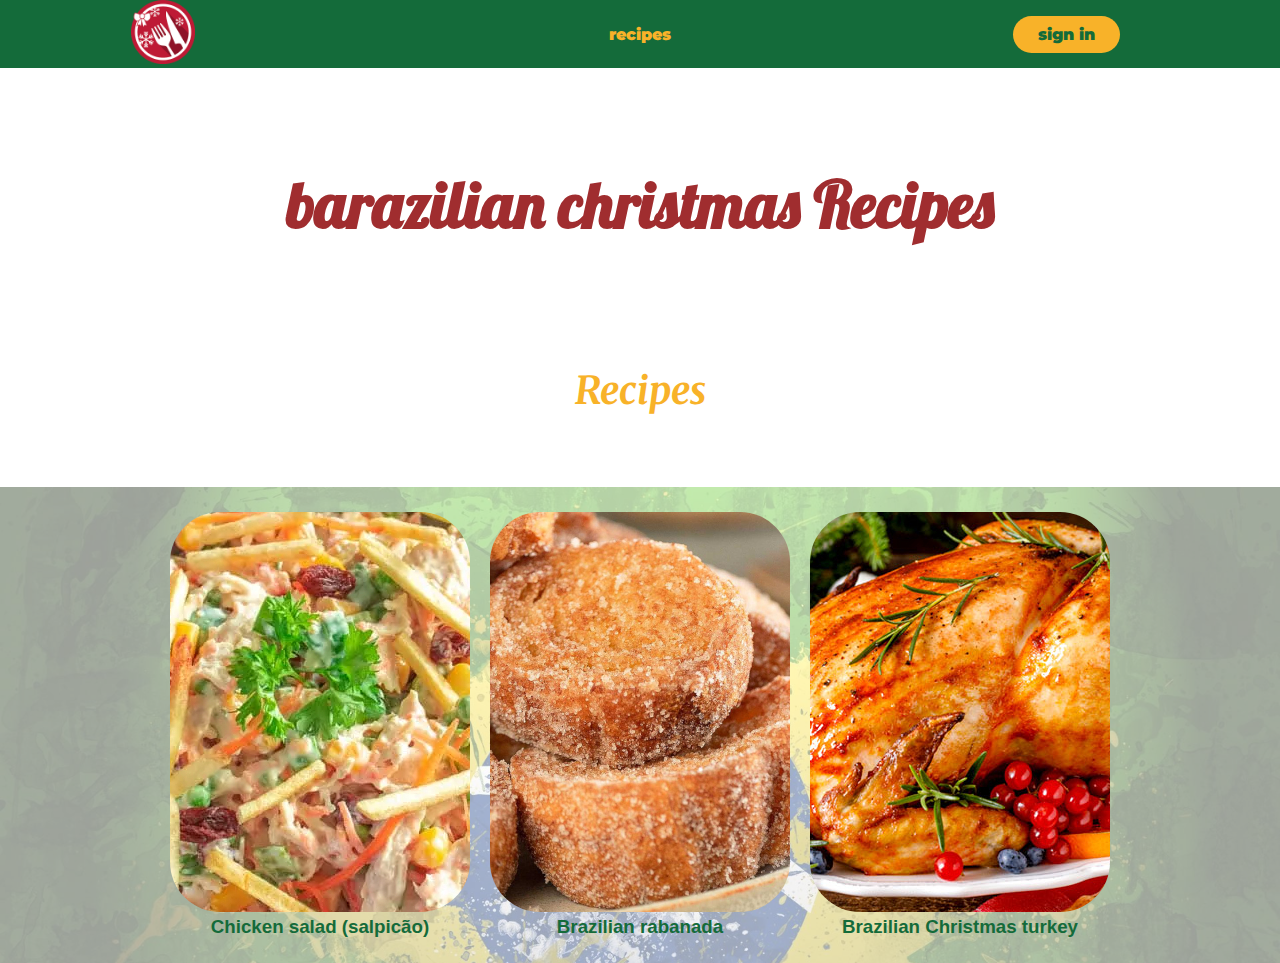
<file: index.html>
<!DOCTYPE html>
<html lang="en">
<head>
    <meta charset="UTF-8">
    <meta http-equiv="X-UA-Compatible" content="IE=edge">
    <meta name="viewport" content="width=device-width, initial-scale=1.0">
    <link rel="stylesheet" href="style.css">
    <title>  brazialian christmas recipes</title>
</head>
<body>
    <header>
        <nav class="nav-container">
            <div class="nav-logo"> 
                <img class="logo" src="/img/logo.png" alt="logo">
            </div>
            <div class="links-left">
                <ul class="nav_links">
                    <li><a href="#dinner">recipes</a></li>
                </ul>
            </div>
            <div class="buttons">
                <a href="#">sign in</a>
            </div>
        </nav>
    </header>
      <!--build a braziallian christmas themed recipe page-->
    <!--make one section to dinner and the other to dessert-->
    <!--write 3 recipes for each-->
    <!--Create a form for people to send their recipes. add this section to links in the navbar-->
    <main>
        <h1>barazilian christmas Recipes</h1>
        <!-- chicken salad, potato salad and chester -->
        <!--insert an image of the finished recipe below the h1-->
        <h2 id="dinner">Recipes</h2>
        <div class="dinner"> 
            <div class="dinner-content" id="chicken-salad">
                <a  href="/recipes/chicken-salad.html">
                    <img src="/img/salpicao.jpg" alt="salpicao">
                </a>
                <h3>Chicken salad (salpicão)</h3>
            </div>
            <div class="dinner-content" id="brazillian-rabanada">
                <a href="/recipes/rabanada.html">
                    <img src="/img/rabanada.jpg" alt="rabanada">
                </a>
                <h3>Brazilian rabanada</h3>
            </div>
            <div class="dinner-content" id="turkey">
                <a href="/recipes/brazilian-turkey.html">
                    <img src="/img/turkey.jpg" alt="turkey">
                </a>
                <h3>Brazilian Christmas turkey</h3>
            </div>
        </div>
    </main>
</body>
</html>
</file>
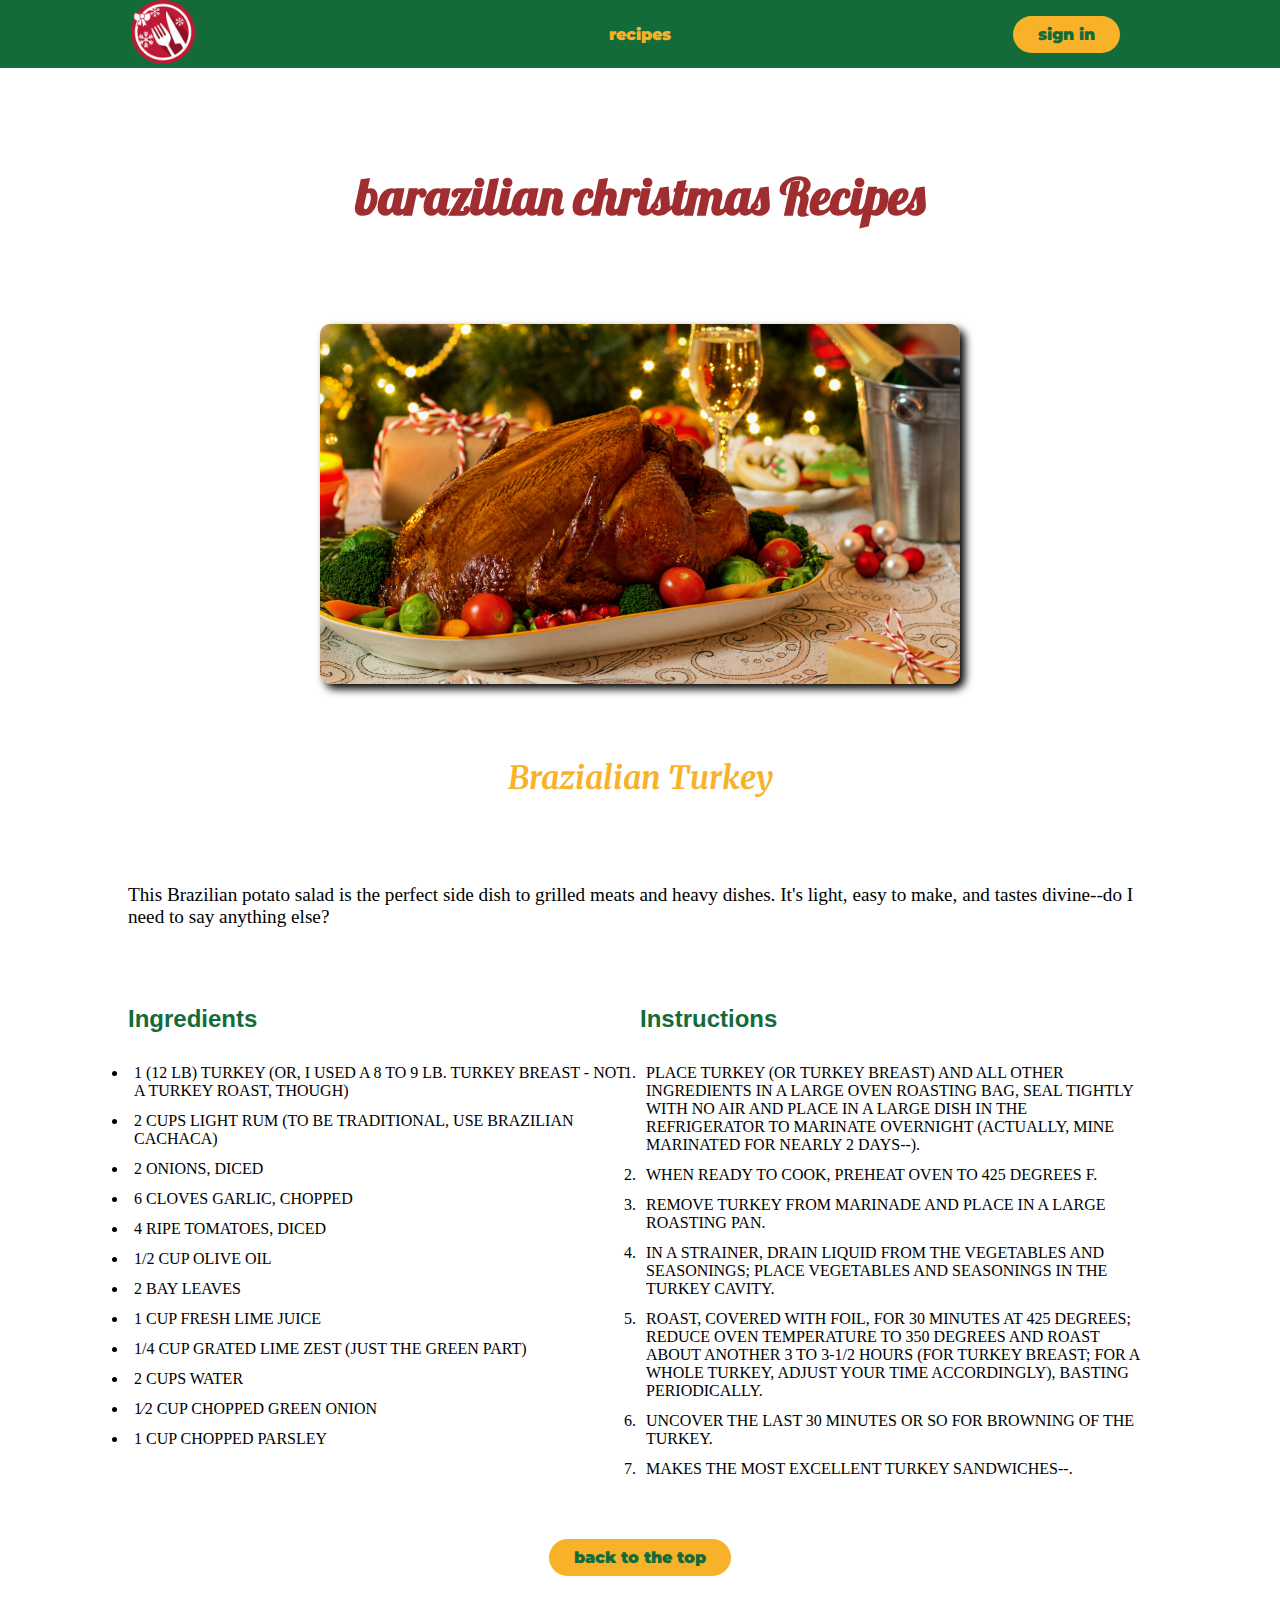
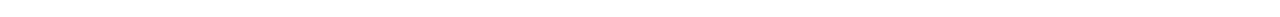
<file: recipes/brazilian-turkey.html>
<!DOCTYPE html>
<html lang="en">
<head>
    <meta charset="UTF-8">
    <meta http-equiv="X-UA-Compatible" content="IE=edge">
    <meta name="viewport" content="width=device-width, initial-scale=1.0">
    <link rel="stylesheet" href="/recipes.css">
    <title>braziallian christmas recipes</title>
</head>
<body>
    <header>
        <nav class="nav-container">
            <div class="nav-logo"> 
                <img class="logo" src="/img/logo.png" alt="logo">
                <!-- add 1920x1080 image with as landscape -->
            </div>
            <div class="links-left">
                <ul class="nav_links">
                    <li><a href="/index.html">recipes</a></li>
                </ul>
            </div>
            <div class="buttons">
                <a href="#">sign in</a>
            </div>
        </nav>
    </header>
      <!--build a braziallian christmas themed recipe page-->
    <main>
        <h1 id="top">barazilian christmas Recipes</h1>
        <!-- chicken salad, potato salad and chester -->
        <!--insert an image of the finished recipe below the h1-->
        <img src="/img/page-img/turkey.jpg" alt="salpicao">
        <h2>brazialian turkey</h2>
        <!--name of the recipe-->
        <p>This Brazilian potato salad is the perfect side dish to grilled meats and heavy dishes. It's light, easy to make, and tastes divine--do I need to say anything else?<!--Create a paragraph or two with descriptive information about the recitpe--></p>
        <!--write the ingredients within this unorder list below this ingredients heading-->
        <div id="ingred-instruc">
            <div class="ing">
                <h3>ingredients</h3>
                <ul>
                    <li> 1 (12 lb) turkey (or, I used a 8 to 9 lb. turkey breast - NOT a turkey roast, though)</li>
                    <li>2 cups light rum (to be traditional, use Brazilian Cachaca)</li>
                    <li>2 onions, diced</li>
                    <li>6 cloves garlic, chopped</li>
                    <li>4 ripe tomatoes, diced</li>
                    <li>1/2 cup olive oil</li>
                    <li>2 bay leaves</li>
                    <li>1 cup fresh lime juice</li>
                    <li>1/4 cup grated lime zest (just the green part)</li>
                    <li>2 cups water</li>
                    <li>1⁄2 cup chopped green onion</li>
                    <li>1 cup chopped parsley</li>
                </ul>

            </div>

            <div class="ins">
                <h3>instructions</h3>
                <!--Write the step by step of the recipe preparation within this order list below this preparation heading-->
                <ol>
                    <li>Place turkey (or turkey breast) and all other ingredients in a large oven roasting bag, seal tightly with no air and place in a large dish in the refrigerator to marinate overnight (actually, mine marinated for nearly 2 days--).</li>
                    <li>When ready to cook, preheat oven to 425 degrees F.</li>
                    <li>Remove turkey from marinade and place in a large roasting pan.</li>
                    <li>In a strainer, drain liquid from the vegetables and seasonings; place vegetables and seasonings in the turkey cavity.
                    </li>
                    <li>Roast, covered with foil, for 30 minutes at 425 degrees; reduce oven temperature to 350 degrees and roast about another 3 to 3-1/2 hours (for turkey breast; for a whole turkey, adjust your time accordingly), basting periodically.
                    </li>
                    <li>Uncover the last 30 minutes or so for browning of the turkey.
                    </li>
                    <li>Makes the most excellent turkey sandwiches--.
                    </li>
                </ol>
            </div>
        
        </div>  
        <div id="back-btn">
            <a href="#top">back to the top</a>
        </div>
    </main>
</body>
</html>
</file>
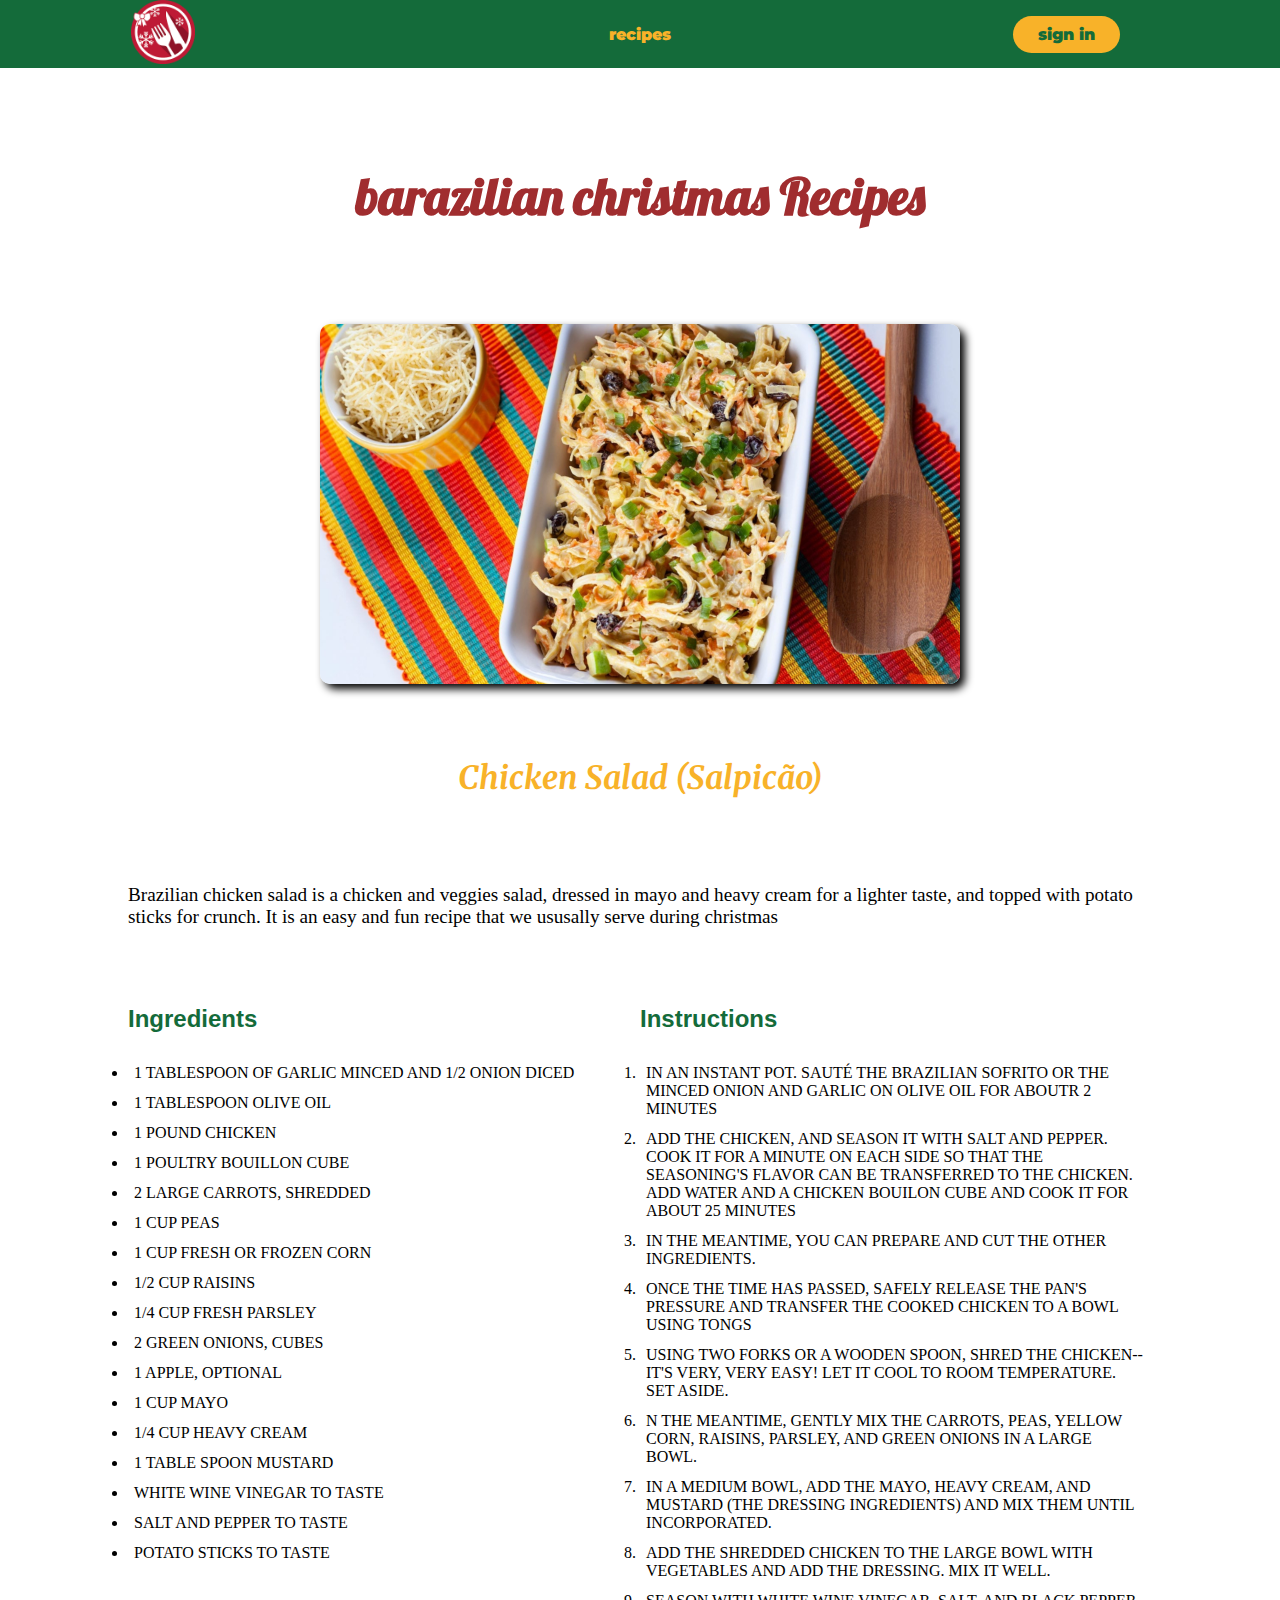
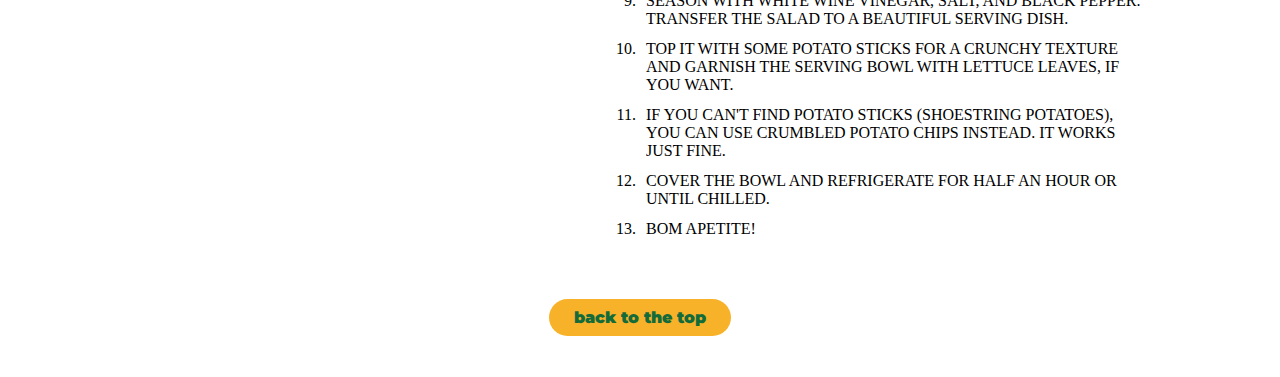
<file: recipes/chicken-salad.html>
<!DOCTYPE html>
<html lang="en">
<head>
    <meta charset="UTF-8">
    <meta http-equiv="X-UA-Compatible" content="IE=edge">
    <meta name="viewport" content="width=device-width, initial-scale=1.0">
    <link rel="stylesheet" href="/recipes.css">
    <title>brazialian christmas recipes</title>
</head>
<body>
    <header>
        <nav class="nav-container">
            <div class="nav-logo"> 
                <img class="logo" src="/img/logo.png" alt="logo">
                <!-- add 1920x1080 image with as landscape -->
            </div>
            <div class="links-left">
                <ul class="nav_links">
                    <li><a href="/index.html">recipes</a></li>
                </ul>
            </div>
            <div class="buttons">
                <a href="#">sign in</a>
            </div>
        </nav>
    </header>
      <!--build a braziallian christmas themed recipe page-->
    <!--make one section to dinner and the other to dessert-->
    <!--write 3 recipes for each-->
    <!--Create a form for people to send their recipes. add this section to links in the navbar-->
    <main>
        <h1 id="top">barazilian christmas Recipes</h1>
        <!-- chicken salad, potato salad and chester -->
        <!--insert an image of the finished recipe below the h1-->
        <img  src="/img/page-img/salpicao.jpg" alt="salpicao">
        <h2>Chicken salad (salpicão)</h2>
        <!--name of the recipe-->
        <p>Brazilian chicken salad is a chicken and veggies salad, dressed in mayo and heavy cream for a lighter taste, and topped with potato sticks for crunch. It is an easy and fun recipe that we ususally serve during christmas<!--Create a paragraph or two with descriptive information about the recitpe--></p>
        <!--write the ingredients within this unorder list below this ingredients heading-->
        <div id="ingred-instruc">
            <div class="ing">
                <h3>ingredients</h3>
                <ul>
                    <li>1 tablespoon of garlic minced and 1/2 onion diced</li>
                    <li>1 tablespoon olive oil</li>
                    <li>1 pound Chicken</li>
                    <li>1 poultry bouillon cube</li>
                    <li>2 large carrots, shredded</li>
                    <li>1 cup peas</li>
                    <li>1 cup fresh or frozen corn</li>
                    <li>1/2 cup raisins</li>
                    <li>1/4 cup fresh parsley</li>
                    <li>2 green onions, cubes</li>
                    <li>1 apple, optional</li>
                    <li>1 cup mayo</li>
                    <li>1/4 cup heavy cream </li>
                    <li>1 table spoon mustard</li>
                    <li>white wine vinegar to taste</li>
                    <li>salt and pepper to taste</li>
                    <li>potato sticks to taste</li>
                </ul>
            </div>
            <div class="ins">
                <h3>instructions</h3>
                <!--Write the step by step of the recipe preparation within this order list below this preparation heading-->
                <ol>
                    <li>In an instant pot. sauté the brazilian sofrito or the minced onion and garlic on olive oil for aboutr 2 minutes</li>
                    <li>Add the chicken, and season it with salt and pepper. Cook it for a minute on each side so that the seasoning's flavor can be transferred to the chicken. Add water and a chicken bouilon cube and cook it for about 25 minutes</li>
                    <li>In the meantime, you can prepare and cut the other ingredients.</li>
                    <li>Once the time has passed, safely release the pan's pressure and transfer the cooked chicken to a bowl using tongs</li>
                    <li>Using two forks or a wooden spoon, shred the chicken--it's very, very easy! Let it cool to room temperature. Set aside.</li>
                    <li>n the meantime, gently mix the carrots, peas, yellow corn, raisins, parsley, and green onions in a large bowl.</li>
                    <li>In a medium bowl, add the mayo, heavy cream, and mustard (the dressing ingredients) and mix them until incorporated.</li>
                    <li>Add the shredded chicken to the large bowl with vegetables and add the dressing. Mix it well.</li>
                    <li>Season with white wine vinegar, salt, and black pepper. Transfer the salad to a beautiful serving dish.</li>
                    <li>Top it with some potato sticks for a crunchy texture and garnish the serving bowl with lettuce leaves, if you want.</li>
                    <li>If you can't find potato sticks (shoestring potatoes), you can use crumbled potato chips instead. It works just fine.</li>
                    <li>Cover the bowl and refrigerate for half an hour or until chilled.
                    </li>
                    <li>Bom apetite!</li>
                </ol>
            </div>
        
        </div>  
        <div id="back-btn">
            <a href="#top">back to the top</a>
        </div>
    </main>
</body>
</html>
</file>
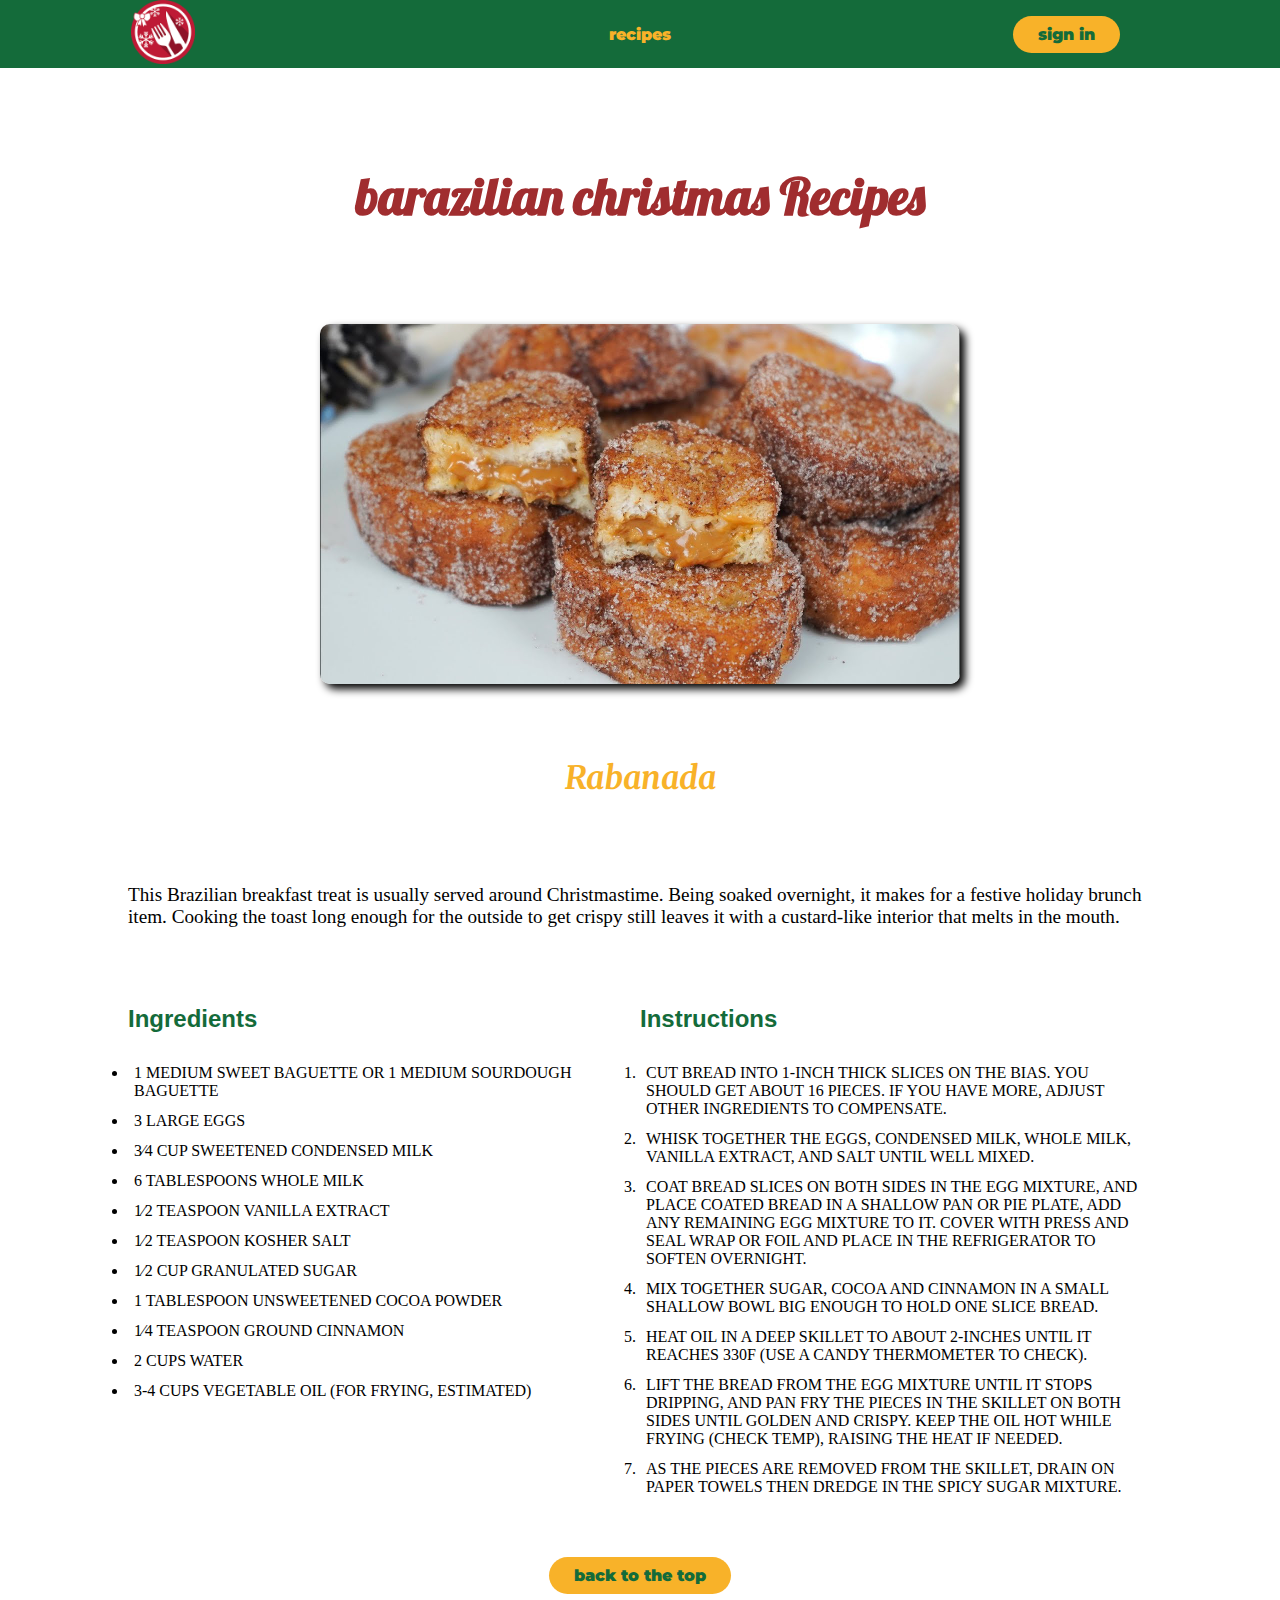
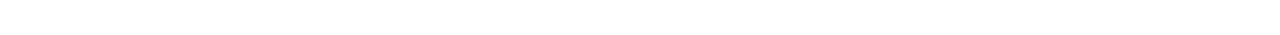
<file: recipes/rabanada.html>
<!DOCTYPE html>
<html lang="en">
<head>
    <meta charset="UTF-8">
    <meta http-equiv="X-UA-Compatible" content="IE=edge">
    <meta name="viewport" content="width=device-width, initial-scale=1.0">
    <link rel="stylesheet" href="/recipes.css">
    <title>brazialian christmas recipes</title>
</head>
<body>
    <header>
        <nav class="nav-container">
            <div class="nav-logo"> 
                <img class="logo" src="/img/logo.png" alt="logo">
                <!-- add 1920x1080 image with as landscape -->
            </div>
            <div class="links-left">
                <ul class="nav_links">
                    <li><a href="/index.html">recipes</a></li>
                </ul>
            </div>
            <div class="buttons">
                <a href="#">sign in</a>
            </div>
        </nav>
    </header>
      <!--build a braziallian christmas themed recipe page-->
    <!--make one section to dinner and the other to dessert-->
    <!--write 3 recipes for each-->
    <!--Create a form for people to send their recipes. add this section to links in the navbar-->
    <main>
        <h1 id="top">barazilian christmas Recipes</h1>
        <!-- chicken salad, potato salad and chester -->
        <!--insert an image of the finished recipe below the h1-->
        <img src="/img/page-img/rabanada1.jpg" alt="salpicao">
        <h2>Rabanada</h2>
        <!--name of the recipe-->
        <p>This Brazilian breakfast treat is usually served around Christmastime. Being soaked overnight, it makes for a festive holiday brunch item. Cooking the toast long enough for the outside to get crispy still leaves it with a custard-like interior that melts in the mouth. <!--Create a paragraph or two with descriptive information about the recitpe--></p>
        <!--write the ingredients within this unorder list below this ingredients heading-->
        <div id="ingred-instruc">
            <div class="ing">
                <h3>ingredients</h3>
                <ul>
                    <li> 1 medium sweet baguette or 1 medium sourdough baguette</li>
                    <li>3 large eggs</li>
                    <li>3⁄4 cup sweetened condensed milk</li>
                    <li>6 tablespoons whole milk</li>
                    <li>1⁄2 teaspoon vanilla extract</li>
                    <li>1⁄2 teaspoon kosher salt</li>
                    <li>1⁄2 cup granulated sugar</li>
                    <li>1 tablespoon unsweetened cocoa powder</li>
                    <li>1⁄4 teaspoon ground cinnamon</li>
                    <li>2 cups water</li>
                    <li>3-4 cups vegetable oil (for frying, estimated)</li>
                </ul>

            </div>

            <div class="ins">
                <h3>instructions</h3>
                <!--Write the step by step of the recipe preparation within this order list below this preparation heading-->
                <ol>
                    <li>Cut bread into 1-inch thick slices on the bias. You should get about 16 pieces. If you have more, adjust other ingredients to compensate.</li>
                    <li>Whisk together the eggs, condensed milk, whole milk, vanilla extract, and salt until well mixed.</li>
                    <li>Coat bread slices on both sides in the egg mixture, and place coated bread in a shallow pan or pie plate, add any remaining egg mixture to it. Cover with press and seal wrap or foil and place in the refrigerator to soften overnight.</li>
                    <li>Mix together sugar, cocoa and cinnamon in a small shallow bowl big enough to hold one slice bread.</li>
                    <li>Heat oil in a deep skillet to about 2-inches until it reaches 330F (use a candy thermometer to check).</li>
                    <li>Lift the bread from the egg mixture until it stops dripping, and pan fry the pieces in the skillet on both sides until golden and crispy. Keep the oil hot while frying (check temp), raising the heat if needed.</li>
                    <li>As the pieces are removed from the skillet, drain on paper towels then dredge in the spicy sugar mixture.
                    </li>
                </ol>
            </div>
        
        </div> 
        <div id="back-btn">
            <a href="#top">back to the top</a>
        </div> 
    </main>
</body>
</html>
</file>
<file: style.css>
/* Create the color palette with red as primary color green as secondary and orange as an extra color */

/* Use the font-family mountains of christmas for the h1, a serif font (Bree serif) for the h2 and for the paragraph, list and etc, use a sans-serif font (Source sans pro), keep in mind that you can use what works best. */

@import url('https://fonts.googleapis.com/css2?family=Arvo:wght@700&family=Merriweather:ital,wght@1,700&family=Montserrat:wght@500;900&family=Pushster&display=swap');

* {
    box-sizing: border-box;
    margin: 0;
    padding: 0;
}
:root {
    /* color palette*/
    --color-primary: #146B3A;
    --color-secondary: #a02d2f;
    --color-terciary: #EA4630;
    --color-extra: #F8B229;
}

/* GENRAL SETTINGS */
li, a {
    font-family: "Montserrat", sans-serif;
    font-weight: 900;
    font-size: 16px;
    color: var(--color-extra);
    text-decoration: none;
}
h1 {
    text-transform: inherit;
    font-family: 'Pushster', cursive;
    font-size: 5vw;
    margin: 3rem auto;
    padding: 3rem 0;
    text-align: center;
    color: var(--color-secondary);
    
}
h2 {
    text-align: center;
    margin: 3rem auto;
    padding: 2% 0;
    font-family: 'Merriweather',serif;
    font-weight: 700;
    font-style: italic;
    font-size: 3vw;
    color: var(--color-extra);
}
h3 {
    font-family: -apple-system, BlinkMacSystemFont, 'Segoe UI', Roboto, Oxygen, Ubuntu, Cantarell, 'Open Sans', 'Helvetica Neue', sans-serif;
    color: var(--color-primary);
}

/* NAV-BAR */
header {
    margin: 0;
    padding: 0;
}
.nav-container {
    margin: 0;
    display: grid;
    grid-template-columns: 1fr 1fr 1fr;
    align-items: center;
    background-color: var(--color-primary);
    text-align: center;
}
.logo {
    cursor: pointer;
    width: 4rem;
    margin-left: -100px;
    padding: 0;
}
.nav_links {
    list-style: none;
}
.nav_links li {
    display: inline-block;
    padding: 0px 20px;
}
.nav_links li a {
    transition: all 0.3s ease 0s;
}
.nav_links li a:hover {
    color: var(--color-secondary);
}
.buttons {
    margin: auto;
}
.buttons a {
    margin: auto 10px;
}
.buttons a {
    font-family: "Montserrat";
    font-weight: 900;
    color: var(--color-primary);
    padding: 9px 25px;
    background-color: var(--color-extra);
    border: none;
    border-radius: 50px;
    cursor: pointer;
    transition: all 0.3s ease 0s;
    
}

.buttons a:hover {
    background-color: var(--color-secondary);
}

/* MAIN */
.dinner {
    position: relative;
    display: flex;
    justify-content: center;
    align-items: center;
    text-align: center;
    
}
.dinner::before {
    content: "";
    position: absolute;
    top: 0px;
    right: 0px;
    bottom: 0px;
    left: 0px;
    background: url(/img/brazilbg.jpg);
    background-size: cover;
    opacity: 0.4;
}
.dinner .dinner-content {
    position: relative;
    margin: 25px 10px;
}
.dinner .dinner-content a img {
    border-radius: 50px;
}
.dinner .dinner-content a img:hover {
    transition: all 0.8s ease 0s;
    transform: translateY(-10px);
    box-shadow: 9px 8px 11px -3px rgba(0,0,0,0.71);
}

/*Add a hover to change the border radius of the recipes. You can also use box shadow.*/
</file>
<file: recipes.css>
/* Create the color palette with red as primary color green as secondary and orange as an extra color */

/* Use the font-family mountains of christmas for the h1, a serif font (Bree serif) for the h2 and for the paragraph, list and etc, use a sans-serif font (Source sans pro), keep in mind that you can use what works best. */

@import url('https://fonts.googleapis.com/css2?family=Arvo:wght@700&family=Merriweather:ital,wght@1,700&family=Montserrat:wght@500;900&family=Pushster&display=swap');

* {
    box-sizing: border-box;
    margin: 0;
    padding: 0;
}
:root {
    /* color palette*/
    --color-primary: #146B3A;
    --color-secondary: #a02d2f;
    --color-terciary: #EA4630;
    --color-extra: #F8B229;
}

/* GENRAL SETTINGS */
h1 {
    text-transform: inherit;
    font-family: 'Pushster', cursive;
    font-size: 4vw;
    margin: 3rem auto;
    padding: 3rem 0;
    text-align: center;
    color: var(--color-secondary);
    
}
h2 {
    text-align: center;
    margin: 3rem auto;
    padding: 2% 0;
    font-family: 'Merriweather',serif;
    font-weight: 700;
    font-style: italic;
    font-size: 2rem;
    color: var(--color-extra);
    text-transform: capitalize;
}
h3 {
    margin-bottom: 25px;
    font-size: 1.5rem;
    font-family: -apple-system, BlinkMacSystemFont, 'Segoe UI', Roboto, Oxygen, Ubuntu, Cantarell, 'Open Sans', 'Helvetica Neue', sans-serif;
    color: var(--color-primary);
    text-transform: capitalize;
}

/* NAV-BAR */
header {
    margin: 0;
    padding: 0;
}

.nav-container {
    margin: 0;
    display: grid;
    grid-template-columns: 1fr 1fr 1fr;
    align-items: center;
    background-color: var(--color-primary);
    text-align: center;
}
.nav-container li, a, button {
    font-family: "Montserrat", sans-serif;
    font-weight: 900;
    font-size: 16px;
    color: var(--color-extra);
    text-decoration: none;
}
.logo {
    cursor: pointer;
    width: 4rem;
    margin-left: -100px;
    padding: 0;
}
.nav_links {
    list-style: none;
}
.nav_links li {
    display: inline-block;
    padding: 0px 20px;
}
.nav_links li a {
    transition: all 0.3s ease 0s;
}
.nav_links li a:hover {
    color: var(--color-secondary);
}
.buttons {
    margin: auto;
}
.buttons a {
    margin: auto 10px;
}
.buttons a {
    font-family: "Montserrat";
    font-weight: 900;
    color: var(--color-primary);
    margin: auto 10px;
    padding: 9px 25px;
    background-color: var(--color-extra);
    border: none;
    border-radius: 50px;
    cursor: pointer;
    transition: all 0.3s ease 0s;
    
}

.buttons a:hover {
    background-color: var(--color-secondary);
}

/* MAIN */

main {
    display: flex;
    flex-direction: column;
    justify-content: center;
    align-items: center;
}
main p {
    margin: 1% 10%;
    font-size: 1.2rem;
}
main img {
    box-shadow: 5px 5px 8px 0px #000000;
    border-radius: 10px;
    width: 50%;
}
main li {
    text-transform: uppercase;
    padding: 6px;
}
#ingred-instruc {
    display: grid;
    grid-template-columns: 1fr 1fr;
    margin: 5% 10%;
}
#back-btn {
    margin-bottom: 50px;
}
#back-btn a{
    font-family: "Montserrat";
    font-weight: 900;
    color: var(--color-primary);
    margin: auto auto;
    padding: 9px 25px;
    background-color: var(--color-extra);
    border: none;
    border-radius: 50px;
    cursor: pointer;
    transition: all 0.3s ease 0s;
} 
/*Add a hover to change the border radius of the recipes. You can also use box shadow.*/
</file>
